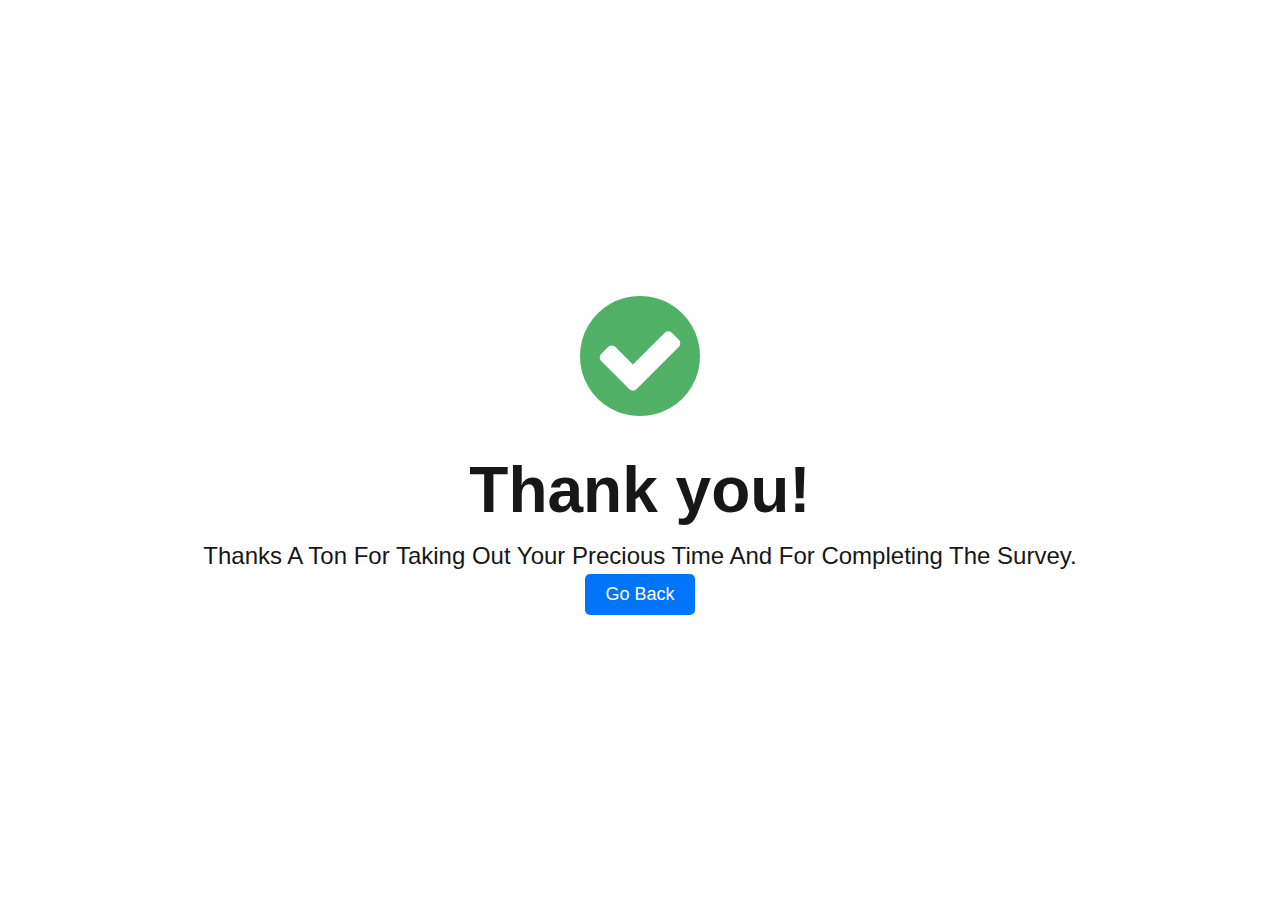
<file: thankyou.html>
<!DOCTYPE html>
<html lang="en">
  <head>
    <meta charset="UTF-8" />
    <meta name="viewport" content="width=device-width, initial-scale=1.0" />
    <link
      rel="stylesheet"
      href="https://cdnjs.cloudflare.com/ajax/libs/font-awesome/4.7.0/css/font-awesome.min.css"
    />
    <link rel="stylesheet" href="/css/style.css" />
    <title>Thankyou Page</title>
  </head>
  <body>
    <section class="heros">
      <div class="containers">
        <div>
          <div class="thankyou">
            <div class="thankyou__icon">
              <i class="fa fa-check-circle icon"></i>
            </div>
            <div class="thankyou__title">Thank you!</div>
            <div class="thankyou__subtitle">
              Thanks a ton for taking out your precious time and for completing
              the survey.
            </div>
            <p class="dynamic" id="get_email"></p>
            <p class="dynamic" id="get_mobile"></p>
            <button class="btns">
              <a href="index.html">Go Back</a>
            </button>
          </div>
        </div>
      </div>
    </section>
    <script>
      const dataFetch = JSON.parse(sessionStorage.getItem("data"));
      document.getElementById(
        "get_email"
      ).innerHTML = `Email Address: ${dataFetch.email}`;
      document.getElementById(
        "get_mobile"
      ).innerHTML = `Contact Number: ${dataFetch.phone}`;
    </script>
  </body>
</html>
</file>
<file: css/style.css>
* {
  margin: 0;
  padding: 0;
  font-family: Inter, Arial, sans-serif;
  -webkit-box-sizing: border-box;
  -moz-box-sizing: border-box;
  box-sizing: border-box;
  scroll-behavior: smooth;
}
body {
  line-height: 1.74;
  font-size: 14px;
  font-style: normal;
  font-weight: 400;
  visibility: visible;
  color: #171717;
  position: relative;
  background-color: #ffffff;
  overflow-x: hidden;
}
::-webkit-scrollbar-track {
  background-color: #f5f5f5;
}

::-webkit-scrollbar {
  width: 6px;
  background-color: #f5f5f5;
}

::-webkit-scrollbar-thumb {
  background: linear-gradient(180deg, #b40fe7 0%, #ff1616 100%);
  border-radius: 50px;
}
a {
  text-decoration: none !important;
  color: #171717;
}
a:hover {
  text-decoration: none;
  color: #171717;
}
img {
  width: 100%;
  max-width: 100%;
  height: auto;
}
.ptb-120 {
  padding-top: 120px;
  padding-bottom: 120px;
}
.hero {
  height: 100vh;
  overflow: auto;
}
.container {
  max-width: 1600px;
  margin: 0 auto;
  padding: 0 15px;
  height: 100%;
}
.row {
  display: grid;
  grid-template-columns: repeat(2, 1fr);
  grid-gap: 30px;
}
.f_section {
  position: relative;
  z-index: 1;
}
.img_section {
  position: absolute;
  top: 1rem;
  right: 0;
  width: 100%;
  height: 59em;
  z-index: -1;
  background-image: url(../img/Pop+Up+Design.avif);
  background-repeat: no-repeat;
  background-size: cover;
  background-position: center;
}
.s_section {
  position: relative;
  z-index: 1;
  width: 80%;

  margin: auto;
}
.logo_section {
  width: 23em;
  margin: auto;
  margin-top: 4rem;
}
.s_section h3 {
  font-size: 6.5em;
  font-weight: 600;
  line-height: 1;
  text-align: center;
}
.s_section p {
  font-size: 3.5em;
  font-weight: 400;
  line-height: 1.5;
  text-align: center;
  margin-bottom: 3rem;
}
.iti__country-list {
  z-index: 9;
}
.iti--allow-dropdown {
  width: 100%;
}
input[type="email"] {
  width: 100%;
  height: 3.5em;
  border: 1px solid #171717;
  border-radius: 3px;
  padding: 0 1em;
  font-size: 1.5em;
  font-weight: 400;
  line-height: 1.5;
  color: #171717;
}
.iti input,
.iti input[type="text"],
.iti input[type="tel"] {
  width: 100%;
  height: 3.5em;
  border: 1px solid #171717;
  border-radius: 3px;
  padding: 0 1em;
  font-size: 1.5em;
  font-weight: 400;
  line-height: 1.5;
  color: #171717;
}
.text_1 {
  margin-top: 2.5rem;
}
#submit-btn {
  width: 100%;
  height: 3.5em;
  border: 1px solid #171717;
  border-radius: 3px;
  padding: 0 1em;
  background-color: #171717;
  font-size: 1.5em;
  font-weight: 400;
  line-height: 1.5;
  color: #fff;
  cursor: pointer;
  margin-top: 2rem;
  transition: all 0.3s ease-in-out;
}
#submit-btn:hover {
  background-color: #fff;
  color: #171717;
  border: 1px solid #171717;
}

.error {
  color: red;
  font-size: 14px;
  margin-top: 5px;
}
.bodymain {
  margin: 0;
  padding: 0;
  display: flex;
  justify-content: center;
  align-items: center;
  min-height: 100vh;
  background-color: #f0f0f0;
}

.loaders-container {
  position: absolute;
  display: none;
  top: 0;
  left: 0;
  color: whitesmoke;
  width: 100%;
  height: 100%;
  background-color: rgba(48, 48, 48, 0.8); /* Semi-transparent background */
  flex-direction: column;
  justify-content: center;
  align-items: center;
  z-index: 9999; /* Ensure the loader is on top of other elements */
}

.loaders {
  border: 4px solid whitesmoke; /* Light border color for spinner */
  border-top: 4px solid #3498db; /* Blue color for spinner */
  border-radius: 50%;
  width: 50px;
  height: 50px;
  animation: spin 2s linear infinite; /* Rotation animation */
}
.text-lg {
  font-size: 4rem;
}
@keyframes spin {
  0% {
    transform: rotate(0deg);
  }
  100% {
    transform: rotate(360deg);
  }
}

@media screen and (max-width: 767px) {
  img {
    width: 60%;
    margin: auto;
  }
  .ptb-120 {
    padding-top: 0;
    padding-bottom: 0;
  }
  .row {
    display: block;
  }
  .img_section {
    position: relative;
    height: 24em;
  }
  .logo_section {
    margin-top: 2rem;
    margin-bottom: 2rem;

    display: flex;
  }
  .s_section {
    width: 100%;
  }
  .s_section h3 {
    font-size: 3rem;
  }
  .s_section p {
    font-size: 2em;
    margin-bottom: 1rem;
  }
  .text_1 {
    margin-top: 1rem;
  }
  #submit-btn {
    margin-top: 1rem;
  }
}

/* thankyou page */
.heros {
  height: 100vh;
  overflow: auto;
  display: flex;
  justify-content: center;
  align-items: center;
}
.containers {
  max-width: 1600px;
  margin: 0 auto;
  padding: 0 15px;
}
.thankyou__icon {
  text-align: center;
}
.icon {
  font-size: 10em;
  margin: auto;
  color: #50b167;
  text-align: center;
}
.thankyou__title {
  font-size: 4rem;
  font-weight: 600;
  line-height: 1;
  text-align: center;
  margin-top: 2rem;
}
.thankyou__subtitle {
  font-size: 1.5rem;
  font-weight: 400;
  line-height: 1.5;
  text-align: center;
  margin-top: 1rem;
  text-transform: capitalize;
}
.dynamic {
  font-size: 24px;
  text-align: center;
  font-weight: 500;
}
.btns {
  background-color: #0075fa;
  color: #fff !important;
  border: none;
  padding: 10px 20px;
  border-radius: 5px;
  font-size: 18px;
  cursor: pointer;
  margin: auto;
  display: flex;
  transition: all 0.3s ease-in-out;
}
.btns a {
  color: #fff;
}
</file>
